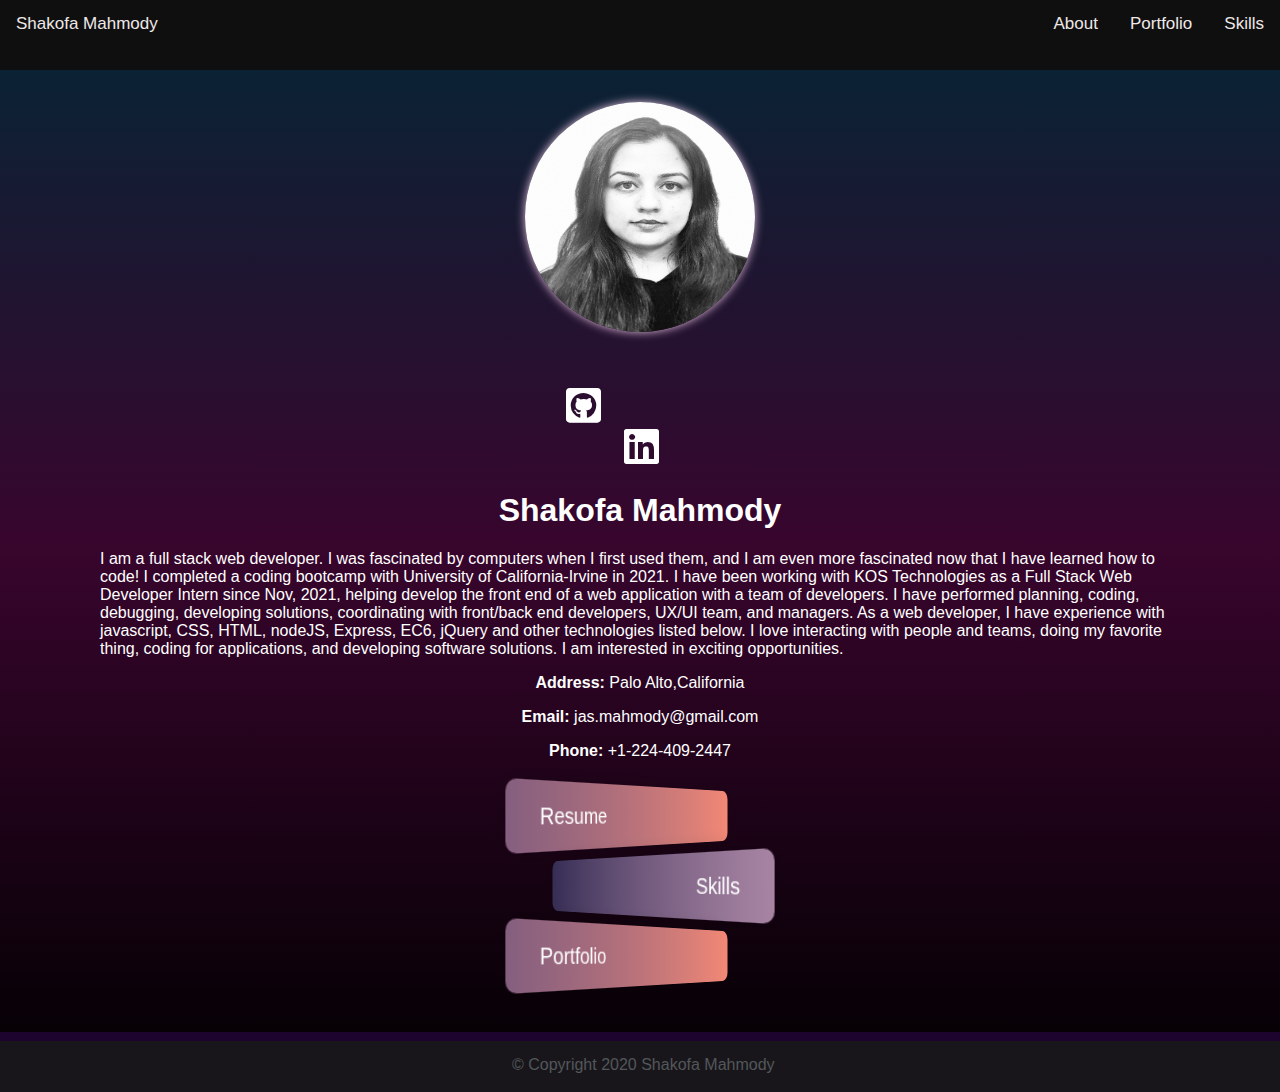
<file: index.html>
<!DOCTYPE html>
<html lang="en">
<head>
    <meta charset="UTF-8">
    <meta name="viewport" content="width=device-width, initial-scale=1.0">
    <!--JQuery Link-->
    <script src="https://code.jquery.com/jquery-3.6.0.min.js" ></script>

    <!--Fontawesome link-->
    <link rel="stylesheet" href="https://use.fontawesome.com/releases/v5.15.1/css/all.css">

    <!-- <link rel="stylesheet" href="https://cdn.jsdelivr.net/npm/@fortawesome/fontawesome-free@5.15.4/css/fontawesome.min.css" > -->

    <link rel="stylesheet" href="assets\css\styles.css" media="screen">
    <title>Portfolio</title>
</head>
<body>

    <div class="topnav" id="myTopnav">
        <a href="#home" class="firsta">Shakofa Mahmody</a>
        
        <a href="skills.html" class="nava">Skills</a>
        <a href="flex-card.html" class="nava">Portfolio</a>
        <a href="javascript:void(0);" class="icon0" onclick="myFunction()">
        <i class="fas fa-bars"></i>
        </a>
        <a href="#about" class="nava">About</a>
      </div>


   <main class="container">
            <div class="main">
                <img src="assets\imgs\IMG_2753.jpg" class="me" id="image" alt="Self portrait of a woman with long black hiar.">

                <div class="social">

                    <!-- <a href=""><i "facebook" class="fab fa-facebook-square"></i></a>

                    <a href=""><i id="twitter" class="fab fa-twitter"></i></a> -->

                    <a href="https://github.com/shakofa?tab=repositories"><i id="github" class="g fab fa-github-square"></i></a>

                    <a href="https://www.linkedin.com/in/shakofa-mahmody-2328a3193/">
                    <i id="linkedin" class="fab fa-linkedin"></i></a>

                    <a href="mailto:jas.mahmody@gmail.com"><i id="mail" class="fas fa-envelope-square"></i></a>
                    
                    </div>
                <h1>Shakofa Mahmody</h1>
                <p class="p">
                    I am a full stack web developer. I was fascinated by computers when I first used them, and I am even more fascinated now that I have learned how to code! I completed a coding bootcamp with University of California-Irvine in 2021. I have been working with KOS Technologies as a Full Stack Web Developer Intern since Nov, 2021, helping develop the front end of a web application with a team of developers. I have performed planning, coding, debugging, developing solutions, coordinating with front/back end developers, UX/UI team, and managers. As a web developer, I have experience with javascript, CSS, HTML, nodeJS, Express, EC6, jQuery and other technologies listed below. 
                    I love interacting with people and teams, doing my favorite thing, coding for applications, and developing software solutions. I am interested in exciting opportunities.</p>

                    <p><strong>Address:</strong>  Palo Alto,California</p>
                    <p><strong>Email:</strong> jas.mahmody@gmail.com</p>
                    <p><strong>Phone:</strong> +1-224-409-2447</p>
                
                    
                    <!-- <p class="card-text color-gray">will be updated hee soon.</p> -->
                   <!-- <p>
                        <a href="https://www.linkedin.com/in/shakofa-mahmody-2328a3193/"><i class="fab fa-linkedin" size="5x"></i></a> 
                        <a href=""><i class="fab fa-facebook-square"></i></a>
                        <a href="https://github.com/shakofa?tab=repositories"><i class="fab fa-github"></i></a>
                    </p>-->
                
                    <!-- <a href="https://drive.google.com/file/d/1ZD1s7cMHtZ-9vZLdyx30yn4bkEVkBqxW/view?usp=sharing" class="btn"><button class="btn0">Resume</button></a> -->
                </div>
           

            <div class="animatedBtn">
            <ul>
                <li> <a href="https://drive.google.com/file/d/1ZD1s7cMHtZ-9vZLdyx30yn4bkEVkBqxW/view?usp=sharing" class="btn">Resume</a></li>
                <li><a href="skills.html">Skills</a></li>
                <li> <a href="flex-card.html">Portfolio</a></li>
            </ul>
            </div>

            <br>
            <br>
            <!-- <table class="table table-borderless">
                <tbody>
                    <tr>
                        <th >Address:</th>
                        <td>Palo Alto,California</td>
                    </tr>
                    <tr>
                        <th >Email:</th>
                        <td colspan="2"> jas.mahmody@gmail.com</td>
                    </tr>

                    <tr>
                        <th >Phone:</th>
                        <td colspan="2"> +1-224-409-2447</td>
                    </tr>
                </tbody>
            </table> -->

          
        <!-- <h5 style="text-align:center"> Languages</h5>

        <p>English</p>
        <div class="progress">
            <div class="progress-bar" id="progress" role="progressbar" style="width: 75%" aria-valuenow="75" aria-valuemin="0" aria-valuemax="100"> Professional Fluent</div>
        </div>
        <br>
        <p>Persian</p>
        <div class="progress">
            <div class="progress-bar" id="progress" role="progressbar" style="width: 100%" aria-valuenow="100" aria-valuemin="0" aria-valuemax="100">Native</div>
        </div>
         -->
      
            <!-- <h5 style="text-align:center"><strong>Programming Skills</strong></h5>
            <h6 style="text-align:center">(MERN Stack)</h6>
            <br>
            <div class="">
                <table class="table table-borderless">
                    <thead>
                        <tr>
                            <th scope="col">Languages</th>
                            <th scope="col">Library</th>
                            <th scope="col">Dstabases</th>
                            <th scope="col">Others</th>
                        </tr>
                    </thead>
                    <tbody>
                        <tr>
                            <td>HTML</td>
                            <td>jQuery</td>
                            <td>MySQL(workbench)</td>
                            <td>Express</td>
                        </tr>
                        <tr>
                            <td>CSS</td>
                            <td>Bootstrap</td>
                            <td>MongoDB(Robo)</td>
                            <td>EC6</td>
                                        
                        </tr>
                        <tr>
                            <td colspan="1">JavaScript</td>
                            <td>React</td>
                            <td>NoSQL</td>
                            <td>API</td>
                        </tr>
                        <tr>
                            <td colspan="2">Nodejs</td>
                            <td>IndexDB</td>
                            <td>Handlebars</td>
        
                        </tr>
                    </tbody>
                </table>
            </div> -->
        
            

        <!--The verticle navigation links-->
        <!-- <div class="col-1"> -->
                <!-- <div class="nav flex-column nav-pills" id="v-pills-tab" role="tablist"   aria-orientation="vertical">
                    <a class="nav-link" id="v-pills-messages-tab" data-toggle="tooltip" data-placement="top" title="Home" href="https://www.linkedin.com/in/shakofa-mahmody-2328a3193/"><i class="fab fa-linkedin" size="5x"></i></a>
 
                    <a class="nav-link" id="v-pills-profile-tab"  data-toggle="tooltip" data-placement="top" title="Portfolio" href=""><i class="fab fa-facebook-square"></i></a>
 
 
                    <a class="nav-link" id="v-pills-messages-tab" data-toggle="tooltip" data-placement="top" title="Contact"  href="https://github.com/shakofa?tab=repositories"><i class="fab fa-github"></i>
                    </a>

                    <a class="nav-link" id="v-pills-messages-tab" data-toggle="tooltip" data-placement="top" title="Contact"  href="jas.mahmody@gmail.com"><i class="fas fa-envelope-square"></i>
                    </a>
                     
                </div>
            </div> -->
       
          
    <!-- </div> -->
   

    <!-- <header class="header2" style="text-align:center" id="portfolio">Portfolio</header>
    <br>
    <div class="col-md-12">
        <div class="row">
            <div class=" col-md-8 offset-2" >

                <div class="card">
                    <div class="card-body">
                      <h5 class="card-title"><strong>1-Legend of Worda</strong></h5>

                      <p class="card-text">The legend of Worda is a simple dictionary search. There contains three containers that displays random words according to the specified etymology posted above. There are a couple of 'keywords' that can be searched and they will bring up custom background pics. These words include: link, hero, dog, cat, shield, sword, owl, ocarina, horse, tunic and legend. There is a contact page used to contact the creators of the page and also an about page that talks about the page and its creators.</p>

                      <img  class="img-fluid port-image" src="assets\imgs\Screenshot (29).png" alt="This is a placeholder">

                      <a href="https://github.com/shakofa/word-force" class="card-link"><button type="button" class="btn0 ">GitHub repository</button></a>

                      <a href="https://shakofa.github.io/word-force/" class="card-link"><button type="button" class="btn0  ">Deployed app</button></a>
                    </div>
                </div>
            </div>
        </div>
        <br>
        <div class="row">
            <div class=" col-md-8 offset-2" >

                <div class="card" >
                    <div class="card-body">
                      <h5 class="card-title">1-Fantastic Fitness Tracker</h5> 
                      <p class="card-text">This Full-Stack project is a great app to track your daily fitness activities. When the user opens the application, they will be directed to a login page. Once logged in, the user will be able to create a completely customized workout rutines!</p>
                      <img  class="img-fluid port-image" src="assets\imgs\Image1.jpg" alt="This is a placeholder">

                      <br<br>
                      <a href="https://github.com/shakofa/fantastic_fitnessTracker" class="card-link"><button type="button" class="btn0 ">GitHub repository</button></a>

                      <a href="https://fantastic-fitness-tracker.herokuapp.com/" class="card-link"><button type="button" class="btn0  ">Deployed app</button></a>
                    </div>
                </div>
            </div>
        </div>
        <br>
        <div class="row">
            <div class=" col-md-8 offset-2" >

                <div class="card" >
                    <div class="card-body">
                    <h5 class="card-title">3-Bandstand</h5> 
                    <p class="card-text"> This is a Mern stack app that utilizes socket io and many other technologies to run a functional, responsive chat room application. This chat room app is built for Spotify users who are using Spotify's prime to listen to music. The user is able to chat at the same time he is listening to Spotify music.</p>
                    <img  class="img-fluid port-image" src="assets\imgs\pro3.png" alt="This is a placeholder">

                    <a href="https://github.com/shakofa/Bandstand/tree/main" class="card-link"><button type="button" class="btn0 ">GitHub repository</button></a>

                    <a href="https://bandstandv1.herokuapp.com/" class="card-link"><button type="button" class="btn0 ">Deployed app</button></a>
                    </div>
                </div>
            </div>
        </div>
    </div>
    <br>
</div> -->


    <!-- <header class="header2" style="text-align:center">Contact</header> -->
    
    <!--contact section -->
    <!-- <section class="row">
        <div class="col-md-8 offset-2">
            <div class="block" id="block">
                <form class="block-from-horizontal">
                   <h1 class="block-header" id="contact">Contact</h1>
                   <hr/>
                   <div class="form-group" id="form">
                      <label for="name" class="col-sm-2 control-label">Name</label>
                      <div class="col-sm-10">
                         <input type="name" class="form-control" id="name" placeholder="Name">
                      </div>
                    </div>
                    <div class="form-group">
                       <label for="email" class="col-sm-2 control-lable">Email</label>
                       <div class="col-sm-10">
                         <input type="email" class="form-control" id="email" placeholder="Email">
                       </div>
                    </div> 
                    <div class="form-group">
                       <label for="msg" class="col-sm-2 control-lable">Message</label>
                       <div class="col-sm-10">
                          <textarea id="msg" class="form-control" rows="3" placeholder="Message"></textarea>
                       </div>
                    </div>
                    <button type="button" class="submit-btn" id="Sbtn">Submit</button>
                </form>
            </div>
        </div>
    </section> -->
</main>
 
    
<!-- This is the footer -->
<footer class="footer bg-light">
    <div class="two-toned-footer-color"></div>
    <p class="text-muted text-muted-footer text-center">
        &copy; Copyright 2020 Shakofa Mahmody
    </p>
</footer>

<!-- <script src="modal.js"></script> -->

<script type="text/javascript">


function myFunction() {
  var x = document.getElementById("myTopnav");
  if (x.className === "topnav") {
    x.className += " responsive";
  } else {
    x.className = "topnav";
  }
}


        $( document ).ready(function() {
            $('i').hide();
        });

        $(window).on("load", function() {
            $('i').show();

        // var twitterPos = $('#twitter').position();
        var githubPos = $('#github').position();
        // var facebookPos = $('#facebook').position();
        var linkedinPos = $('#linkedin').position();
        var mailPos = $('#mail').position();
        var imgPos = $('.me').position();
            
        $('i').css({
                position: 'absolute',
                zIndex: '1',
                top: imgPos.top + 100,
                left: '45%'
                
        });
            
        setTimeout(function() {
            $('#linkedin').animate({
            top: linkedinPos.top + 10,
            left: linkedinPos.left - 10
            }, 500);
        }, 250);
            
        setTimeout(function() {
            $('#linkedin').animate({
            top: linkedinPos.top,
            left: linkedinPos.left
            }, 250);
                
            $('#github').animate({
            top: githubPos.top + 10,
            left: githubPos.left - 6
            }, 500);
        }, 500);
            
        setTimeout(function() {
            $('#github').animate({
            top: githubPos.top,
            left: githubPos.left
            }, 250);
                    
            $('#mail').animate({
            top: mailPos.top + 10,
            left: mailPos.left -3
            }, 500);
        }, 750);
            
        setTimeout(function() {
            $('#mail').animate({
            top: mailPos.top,
            left: mailPos.left
            }, 250);
                
            $('#mail').animate({
            top: mailPos.top ,
            left: mailPos.left 
            }, 500);
        }, 1000);
            
        // setTimeout(function() {
        //     $('#twitter').animate({
        //     top: twitterPos.top,
        //     left: twitterPos.left
        //     }, 250);
                
        //     $('#mail').animate({
        //     top: mailPos.top + 10,
        //     left: mailPos.left + 3
        //     }, 500);
        // }, 1250);
            
            // setTimeout(function() {
            //     $('#code').animate({
            //     top: codePos.top,
            //     left: codePos.left
            //     }, 250);
                
            //     $('#plus').animate({
            //     top: plusPos.top + 10,
            //     left: plusPos.left + 6
            //     }, 500);
            // }, 1500);
            
        // setTimeout(function() {
        //     $('#mail').animate({
        //         top: mailPos.top,
        //         left: mailPos.left
        //     }, 250);
                
        //     $('#mail').animate({
        //      top: mailPos.top + 10,
        //     left: mailPos.left + 10
        //     }, 500);
        // }, 1750);
            
        // setTimeout(function() {
        //     $('#mail').animate({
        //     top: mailPos.top,
        //     left: mailPos.left
        //     }, 250);
        // }, 2000);

        
    });

</script>

</body>
</html>
</file>
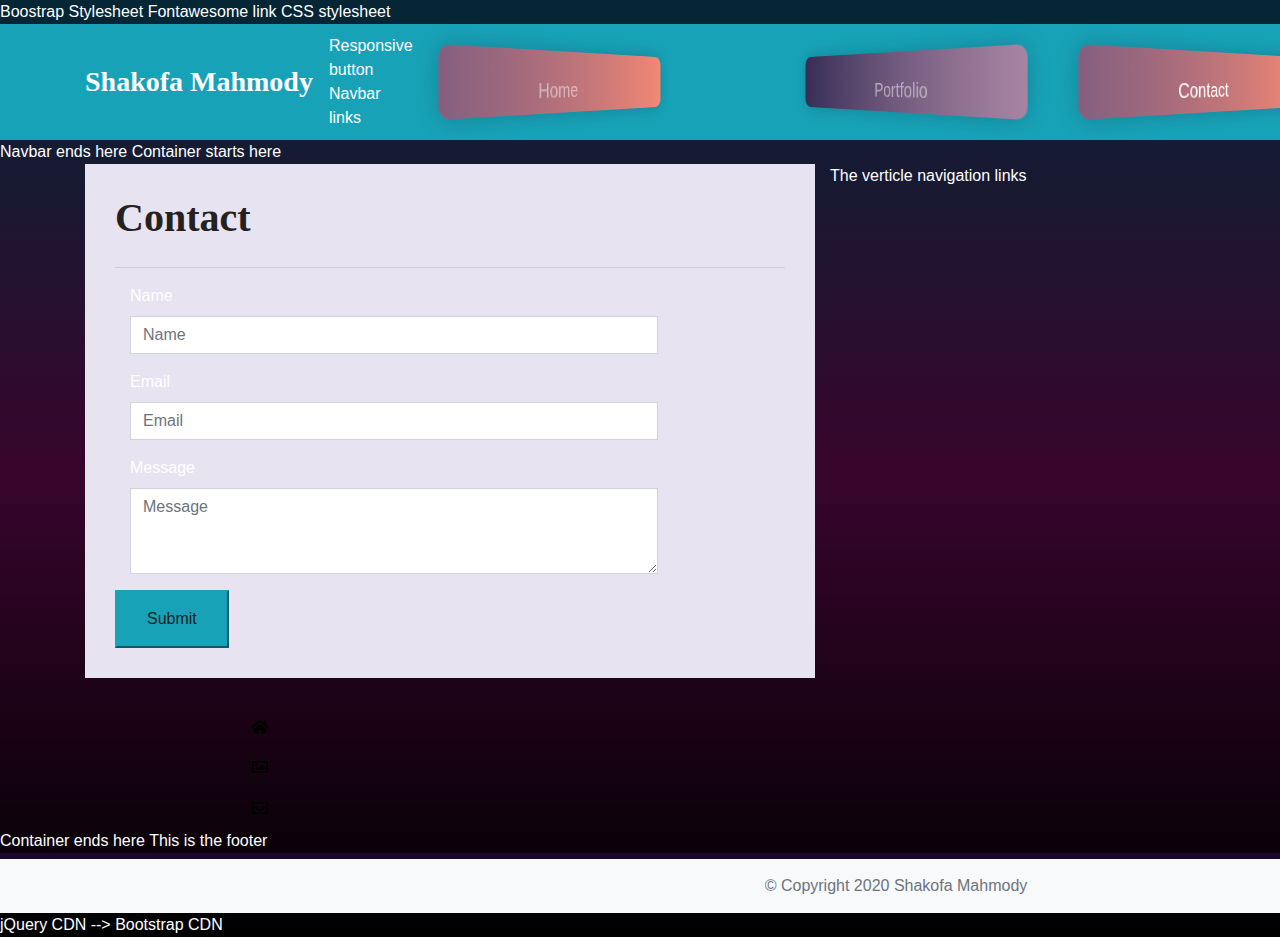
<file: contact.html>
<!DOCTYPE html>
<html lang="en-us">

<head>

  <meta charset="UTF-8">
  <meta name="viewport" content="width=device-width, initial-scale=1.0">
  <meta http-equiv="X-UA-Compatible" content="ie=edge">

  <title>Contact Form</title>

   Boostrap Stylesheet 
  <link rel="stylesheet" href="https://maxcdn.bootstrapcdn.com/bootstrap/4.0.0/css/bootstrap.min.css">

  Fontawesome link
  <link rel="stylesheet" href="https://use.fontawesome.com/releases/v5.15.1/css/all.css">
   CSS stylesheet 
  <link rel="stylesheet" href="assets\css\styles.css" media="screen">
</head>

<body>
    <nav class="navbar navbar-expand-lg navbar-dark bg-info">
        <div class="container">
            <a class="navbar-brand" href="test.html" id="logo">Shakofa Mahmody</a>
             Responsive button 
            <button class="navbar-toggler" type="button" data-toggle="collapse"   data-target="#navbarTogglerDemo01" aria-controls="navbarTogglerDemo01"  aria-expanded="false" aria-label="Toggle navigation">
                <span class="navbar-toggler-icon"></span>
            </button>
                Navbar links 
               <div class="collapse navbar-collapse" id="navbarTogglerDemo01">
                <ul class="navbar-nav ml-auto mt-2 mt-lg-0">
                    <li class="nav-item">
                        <a class="nav-link" href="index.html">Home</a>
                    </li>
                    <li class="nav-item">
                        <a class="nav-link" href="portfolio.html">portfolio</a>
                    </li>
                    <li class="nav-item active">
                        <a class="nav-link " href="contact.html">Contact</a>
                    </li>
                </ul>
            </div>
        </div>
    </nav>
     Navbar ends here 

     Container starts here 
    <main class="container">
        <section class="row">
            <div class="col-md-8">
                <div class="block" id="block">
                    <form class="block-from-horizontal">
                       <h1 class="block-header">Contact</h1>
                       <hr/>
                       <div class="form-group" id="form">
                          <label for="name" class="col-sm-2 control-label">Name</label>
                          <div class="col-sm-10">
                             <input type="name" class="form-control" id="name" placeholder="Name">
                          </div>
                        </div>
                        <div class="form-group">
                           <label for="email" class="col-sm-2 control-lable">Email</label>
                           <div class="col-sm-10">
                             <input type="email" class="form-control" id="email" placeholder="Email">
                           </div>
                        </div> 
                        <div class="form-group">
                           <label for="msg" class="col-sm-2 control-lable">Message</label>
                           <div class="col-sm-10">
                              <textarea id="msg" class="form-control" rows="3" placeholder="Message"></textarea>
                           </div>
                        </div>
                        <button class="submit-btn btn-info">Submit</button>
                    </form>
                </div>
            </div>
 
            The verticle navigation links
            <div class="col-md-4 text-center">
                
                <div class="nav flex-column nav-pills" id="v-pills-tab" role="tablist" aria-orientation="vertical">

                    <a class="nav-link" id="v-pills-messages-tab" data-toggle="tooltip" data-placement="top" title="Home" href="index.html" role="tab" aria-controls="v-pills-messages" aria-selected="false"><i class="fas fa-home"></i></a>

                    <a class="nav-link" id="v-pills-profile-tab"  data-toggle="tooltip" data-placement="top" title="Portfolio" href="portfolio.html" role="tab" aria-controls="v-pills-profile" aria-selected="false"><i class="far fa-image"></i></a>


                    <a class="nav-link" id="v-pills-messages-tab" data-toggle="tooltip" data-placement="top" title="Contact"  href="contact.html" role="tab" aria-controls="v-pills-messages" aria-selected="false"><i class="far fa-envelope"></i>
                    </a>
                </div>
                
            </div>
        </section>
    </main>
     Container ends here 

     This is the footer 
    <footer class="footer bg-light">
        <div class="two-toned-footer-color"></div>
        <p class="text-muted text-muted-footer text-center">
            &copy; Copyright 2020 Shakofa Mahmody
        </p>
    </footer>

    
    

   jQuery CDN 
  <script type="text/javascript" src="https://cdnjs.cloudflare.com/ajax/libs/jquery/3.2.1/jquery.min.js"></script>-->

 Bootstrap CDN 
  <script src="https://maxcdn.bootstrapcdn.com/bootstrap/4.0.0/js/bootstrap.min.js"></script>


</body>

</html>
</file>
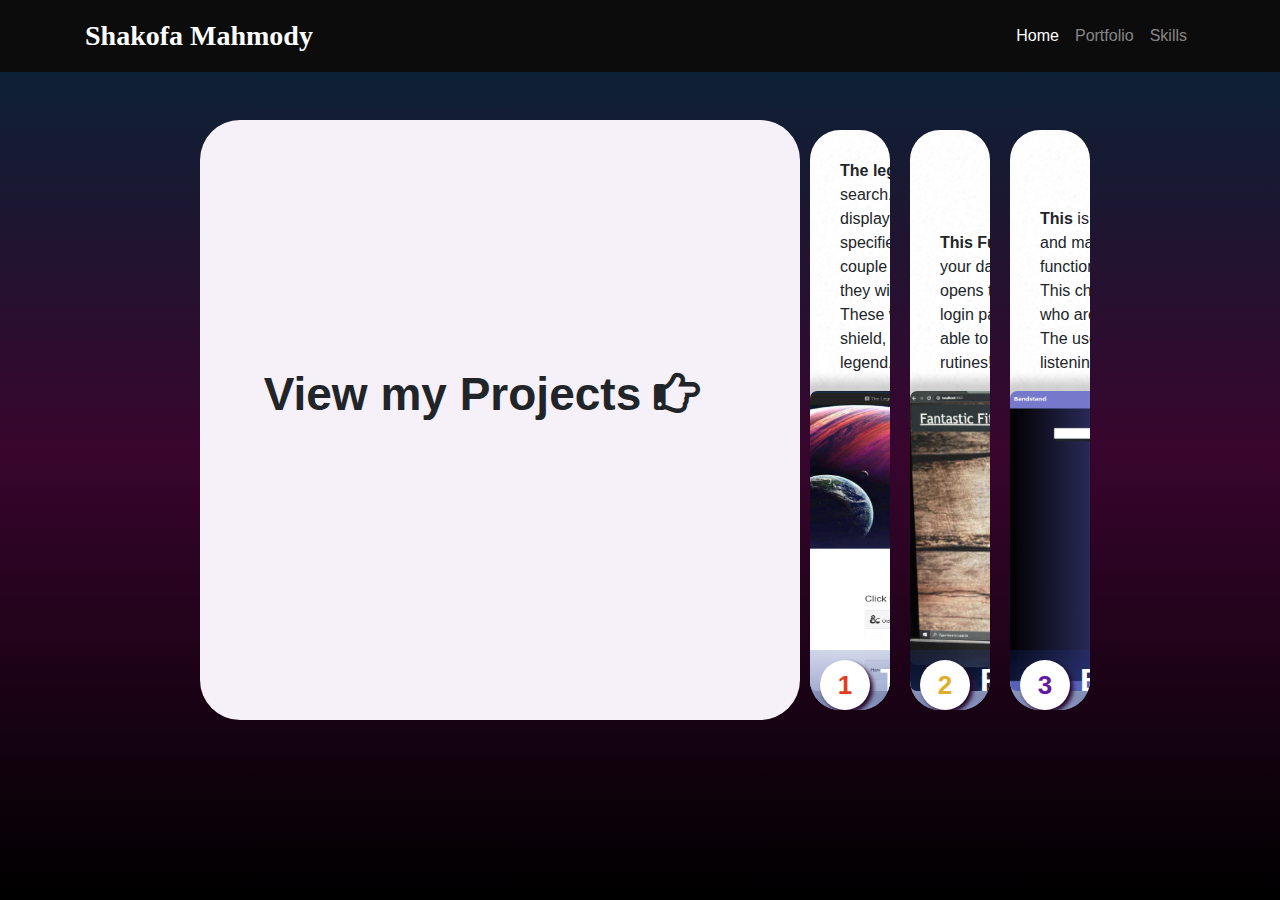
<file: flex-card.html>
<!DOCTYPE html>
<html lang="en">
<head>
    <meta charset="UTF-8">
     <meta http-equiv="X-UA-Compatible" content="IE=edge"> 
    <meta name="viewport" content="width=device-width, initial-scale=1.0">
    <link rel="stylesheet" href="https://maxcdn.bootstrapcdn.com/bootstrap/4.0.0/css/bootstrap.min.css">
    <link rel="stylesheet" href="https://use.fontawesome.com/releases/v5.15.1/css/all.css">
    <link rel="stylesheet" type="text/css" href="flex-card.css">
    <title>Document</title>
</head>
<body>
    
    <nav class="navbar navbar-expand-lg navbar-dark">
        <div class="container">
            <a class="navbar-brand" href="index.html" id="logo">Shakofa Mahmody</a>
            <!-- Responsive button -->
            <!-- <button class="navbar-toggler" type="button" data-toggle="collapse"   data-target="#navbarTogglerDemo01" aria-controls="navbarTogglerDemo01"  aria-expanded="false" aria-label="Toggle navigation">
                <span class="navbar-toggler-icon"></span>
            </button> -->
            <!-- Navbar links -->
            <!-- <div class="collapse navbar-collapse" id="navbarTogglerDemo01"> -->
                <ul class="navbar-nav ml-auto mt-2 mt-lg-0">
                    <li class="nav-item active">
                      <a class="nav-link" href="index.html">Home</a>
                    </li>

                   <li class="nav-item">
                    <a class="nav-link" href="flex-card.html">Portfolio</a>
                 </li>
                 <li class="nav-item">
                    <a class="nav-link" href="skills.html">Skills</a>
                 </li>
                   <!-- <li class="nav-item">
                       <a class="nav-link" href="#contact">Contact</a>
                   </li> 
                </ul>
            <!-- </div> -->
        </div>
    </nav>

    <br>
    <br>
    <div class="option">
        <div class="options active" style="background-color: rgb(246, 241, 248);">
            <div class="label1">
                <div class="info">
                     <div class="main">View my Projects    <i class="far fa-hand-point-right"></i> </div>
                     </div>
            </div>
        </div>

        <div class="options" style="background:url(assets/imgs/IMG_2753.jpg)">
            <div class="m">
                <div class="paragraph">
                <p><strong>The legend of Worda</strong> is a simple dictionary search. There contains three containers that displays random words according to the specified etymology posted above. There are a couple of 'keywords' that can be searched and they will bring up custom background pics. These words include: link, hero, dog, cat, shield, sword, owl, ocarina, horse, tunic and legend.</p></div>
                <img src="assets/imgs/legen.png"  class="image">
                <div class="links">
                <a href="https://github.com/shakofa/word-force" class="card-link"><button type="button" class="btn0 ">GitHub Repository</button></a><span>

                      <a href="https://shakofa.github.io/word-force/" class="card-link"><button type="button" class="btn0  ">Deployed App</button></a>
                </div>
            </div>
            <div class="shadow"></div>
            <div class="label">
                <div class="icon">1</div>
                <div class="info">
                    <div class="main">The Legend of Worda</div>
                </div>
            </div>
        </div>

        <div class="options" style="background:url(assets/imgs/IMG_2753.jpg)">
            <div class="m">
                <div class="paragraph">
                <p><strong>This Full-Stack project</strong> is a great app to track your daily fitness activities. When the user opens the application, they will be directed to a login page. Once logged in, the user will be able to create a completely customized workout rutines!</p></div>
                <img src="assets\imgs\Image1.jpg"  class="image">
                <div class="links">
                <a href="https://github.com/shakofa/fantastic_fitnessTracker"class="card-link"><button type="button" class="btn0 ">GitHub Repository</button></a><span>

                      <a href="https://fantastic-fitness-tracker.herokuapp.com/" class="card-link"><button type="button" class="btn0  ">Deployed App</button></a>
                </div>
            </div>
            <div class="shadow"></div>
            <div class="label">
                <div class="icon">2</div>
                <div class="info">
                    <div class="main">Fantastic Fitness</div>
                </div>
            </div>
        </div>

        <div class="options" style="background:url(assets/imgs/IMG_2753.jpg)">
            <div class="m">
                <div class="paragraph">
                <p><strong>This </strong>is a Mern stack app that utilizes socket io and many other technologies to run a functional, responsive chat room application. This chat room app is built for Spotify users who are using Spotify's prime to listen to music. The user is able to chat at the same time he is listening to Spotify music</p></div>
                <img src="assets\imgs\pro3.png"  class="image">
                <div class="links">
                <a href="https://github.com/shakofa/Bandstand/tree/main"class="card-link"><button type="button" class="btn0 ">GitHub Repository</button></a><span>

                      <a href="https://bandstandv1.herokuapp.com/"class="card-link"><button type="button" class="btn0  ">Deployed App</button></a>
                </div>
            </div>
            <div class="shadow"></div>
            <div class="label">
                <div class="icon">
                    3
                </div>
                <div class="info">
                     <div class="main">Bandstand</div>
                </div>
            </div>
        </div>

        

        <script src="https://code.jquery.com/jquery-3.6.0.min.js" integrity="sha256-/xUj+3OJU5yExlq6GSYGSHk7tPXikynS7ogEvDej/m4=" crossorigin="anonymous"></script>

        <script>
            $(".options").click(function(){
                $(".options").removeClass("active");
                $(this).addClass("active");
            })
        </script>


    </div>
</body>


</html>
</file>
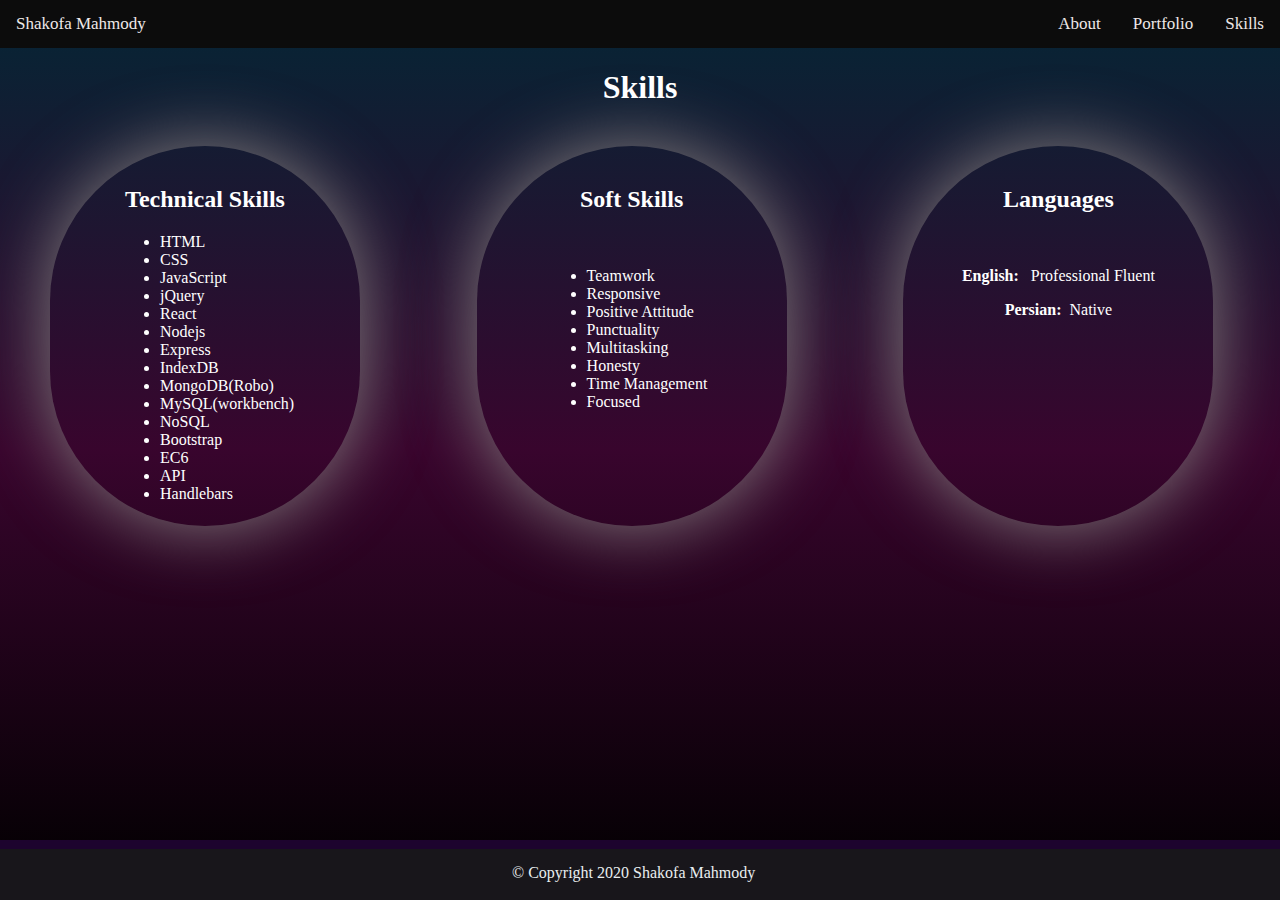
<file: skills.html>
<!DOCTYPE html>
<html lang="en">
<head>
    <meta charset="UTF-8">
    <meta http-equiv="X-UA-Compatible" content="IE=edge">
    <meta name="viewport" content="width=device-width, initial-scale=1.0">
     <!--Fontawesome link-->
     <link rel="stylesheet" href="https://use.fontawesome.com/releases/v5.15.1/css/all.css">
    <link rel="stylesheet" href="assets\css\skills.css">
    <title>Portfolio</title>
</head>
<body>
    <div class="topnav" id="myTopnav">
        <a href="#home" class="firsta">Shakofa Mahmody</a>
        
        <a href="skills.html" class="nava">Skills</a>
        <a href="flex-card.html" class="nava">Portfolio</a>
        <a href="javascript:void(0);" class="icon0" onclick="myFunction()">
        <i class="fas fa-bars"></i>
        </a>
        <a href="index.html" class="nava">About</a>
      </div>

      <h1 style="text-align:center">Skills</h1>
      <br> 

    <div class="row">
        <div class="column">
            <div class="rounded" >
                <h2 style="text-align:center"><strong>Technical Skills</strong></h2>
                <ul>
                    <li>HTML</li>
                    <li>CSS</li>
                    <li>JavaScript</li>
                    <li>jQuery</li>
                    <li>React</li>
                    <li>Nodejs</li>
                    <li>Express</li>
                    <li>IndexDB</li>
                    <li>MongoDB(Robo)</li>
                    <li>MySQL(workbench)</li>
                    <li>NoSQL</li>
                    <li>Bootstrap</li>
                    <li>EC6</li>          
                    <li>API</li>
                    <li>Handlebars</li>
                </ul>
            </div>
        </div>

        <div class="column" >
            <div class="rounded" style="float:left">
                <h2 style="text-align:center"><strong>Soft Skills</strong></h2>
                <br>
                <ul >
                    <li>Teamwork</li>
                    <li>Responsive</li>
                    <li>Positive Attitude</li>
                    <li>Punctuality</li>
                    <li>Multitasking</li>
                    <li>Honesty</li>
                    <li>Time Management</li>
                    <li>Focused</li>
                </ul>
            </div>
        </div>
        <div class="column" style="float:right">
            <div  style="text-align:center" class="rounded">    
                <h2 style="text-align:center"> Languages</h2>
                    <br>
               <p><strong>English:</strong>  &nbsp; Professional Fluent</p>
               <p><strong>Persian:</strong> &nbsp;Native </p>
            </div>
        </div>
    </div>

     

      <!-- This is the footer -->
    <footer class="footer bg-light">
        <div class="two-toned-footer-color"></div>
        <p class="text-muted text-muted-footer text-center">
            &copy; Copyright 2020 Shakofa Mahmody
        </p>
    </footer>

</body>

<script type="text/javascript">


    function myFunction() {
      var x = document.getElementById("myTopnav");
      if (x.className === "topnav") {
        x.className += " responsive";
      } else {
        x.className = "topnav";
      }
    }
    </script>
</html>
</file>
<file: flex-card.css>
body{
    /* display: flex;
    flex-direction: row;
    justify-content: center;
    align-items: center; */
    overflow: hidden;
    margin:0;
    height: 100vh;
    background: -webkit-linear-gradient( rgb(4, 38, 53), hsl(313, 84%, 12%), black);
    background: linear-gradient( rgb(4, 38, 53), hsl(313, 84%, 12%), black);
}
.option{
    display: flex;
    flex-direction: row;
    align-items: stretch;
    overflow: hidden;
    min-width: 600px;
    max-width: 900px;
    width: calc(100% - 100px);
    height: 600px;
    margin-left:200px;
    
}

.option .options {
    position: relative;
    overflow: hidden;
    min-width: 60px;
    margin: 10px;
    background:var(--optionBackground, var(--defaultBackground, #f3f5f7));
    background-position: center;
    cursor: pointer;
    /* box-shadow: white 4px 4px 4px 4px; */
    transition: 0.5s cubic-bezier(0.05,0.67,0.41,0.95);
   

}

.option .options:nth-child(1){
    --defaultBackground:#ab40e9;
}
.option .options:nth-child(2){
    --defaultBackground:#e23d1c;
}
.option .options:nth-child(3){
    --defaultBackground:#e0ae2d;
}
.option .options:nth-child(4){
    --defaultBackground:#6519a3;
}

.option .options.active {
    flex-grow: 10000;
    transform: scale(1);
    max-width: 600px;
    margin:0px;
    border-radius: 40px;
    background-size: auto 100%;

}

.option .options.active .shadow{

    box-shadow: inset 0 -130px 140px -130px rgb(34, 0, 36), inset 0 -120px 140px -100px rgb(65, 2, 55);
}

.option .options.active .label {
    bottom: 20px;
    left: 20px;
}

.option .options.active .label .info > div {
   left: 0;
   opacity: 1;

}


.option .options:not(.active){
    flex-grow: 1;
    border-radius: 30px;
}

.option .options:not(.active) .shadow{
    bottom: -40px;
    height:100px;
    /* box-shadow: inset 0 -120px 120px -120px rgb(23, 22, 87), inset 0 -120px 120px -100px rgb(18, 26, 73); */
    box-shadow: inset 0 -130px 140px -130px rgb(74, 100, 148), inset 0 -120px 140px -100px rgb(15, 40, 153);
}

.option .options:not(.active) .label {
    bottom: 10px;
    left: 10px;
}

.option  .options .shadow  {
    position: absolute;
    bottom: 0px;
    left:0px;
    right:0px;
    height:70px;
    transition: 0.5s cubic-bezier(0.05, 0.67, 0.41, 0.95);
}

.option  .options .label  {
    display: flex;
    position: absolute;
    right:0px;
    height:40px;
    transition: 0.5s cubic-bezier(0.05, 0.67, 0.41, 0.95);
}

.label1{
    display: flex;
    position: absolute;
    right:100px;
    font-size: 46px;
    font-weight: bold;
    margin-right: auto;
    margin-left:auto;
    top: 40%;
    
    transition: 0.5s cubic-bezier(0.05, 0.67, 0.41, 0.95);
}
.option  .options .label .icon {
    display: flex;
    flex-direction: row;    
    justify-content: center;
    align-items: center;
    min-width: 50px;
    max-width: 50px;
    height: 50px;
    font-weight: bold;
    font-size: 26px;
    border-radius: 100%;
    box-shadow: 3px 3px 4px rgb(40, 4, 41);
    background-color: white;
    color: var(--defaultBackground);
}


.option  .options .label .info {
    display: flex;
    flex-direction: column;
    justify-content: center;
    margin-left: 10px;
    color: white;
    white-space: pre;

}

.m{
    display: flex;
    flex-wrap: wrap;
    flex-direction: row;
    position: absolute;
    justify-content: center;
    left:0px;
    
    transition: 0.5s cubic-bezier(0.05, 0.67, 0.41, 0.95)  opacity 0.5s ease-out;  
}

.m1{
    display: flex;
    flex-wrap: wrap;
    flex-direction: row;
    position: absolute;
    background-color: yellow;
    top: 40%;
    padding-left:40px;
    margin-left: auto;
    margin-right: auto;
    justify-content: center;
    transition: 0.5s cubic-bezier(0.05, 0.67, 0.41, 0.95)  opacity 0.5s ease-out;
}

.btn0{
    box-shadow: 3px 4px 0px 0px #555d9e;
    background:linear-gradient(to bottom, #ededed 5%, #8b858b 100%);
    background-color:#ededed;
    border-radius:15px;
     border:none;
    display:inline-block;
    cursor:pointer;
    color:#2b1894;
    font-family:Arial;
    font-size:17px;
    font-weight:bold;
    padding:7px 25px;
    text-decoration:none;
    text-shadow:0px 1px 0px #e1e2ed;
  }
  .btn0:hover {
    background:linear-gradient(to bottom, #e6e1e6 5%, #ededed 100%);
    background-color:#bab1ba;
  }
  .btn0:active {
    position:relative;
    top:1px;
  }

.option .options:not(.active) .m{
    bottom: -40px;
}
.option  .options .label .info > div {
    position: relative;
    transition: 0.5s cubic-bezier(0.05, 0.67, 0.41, 0.95) opacity 0.5s ease-out;
}


.option  .options .label .info .main {
    font-weight: bold;
    font-size: 2em;
}

.image{
    
    border-radius: 7px;
    box-shadow: 0px 2px 10px 13px rgba(18, 18, 19, 0.2);
    width: 400px;
    height: 300px;
}

.links{
    margin-top: 20px;
}

.paragraph{
    padding-left: 30px;
    padding-right: 30px;
    

}

/* NAV START */
#logo {
    font-family: Georgia, Times, "Times New Roman", serif;
  
    /* Typography */
    font-size: 28px;
    font-weight: bold;
    color: white;
  }
  
  /* override bootstrap hover color and border */
  .navbar-default .navbar-nav > li > a:hover {
    color: #ec934a;
  }
  
  .navbar {
    border: none;
    padding: 10px;
    background-color:#0c0c0c
  }
</file>
